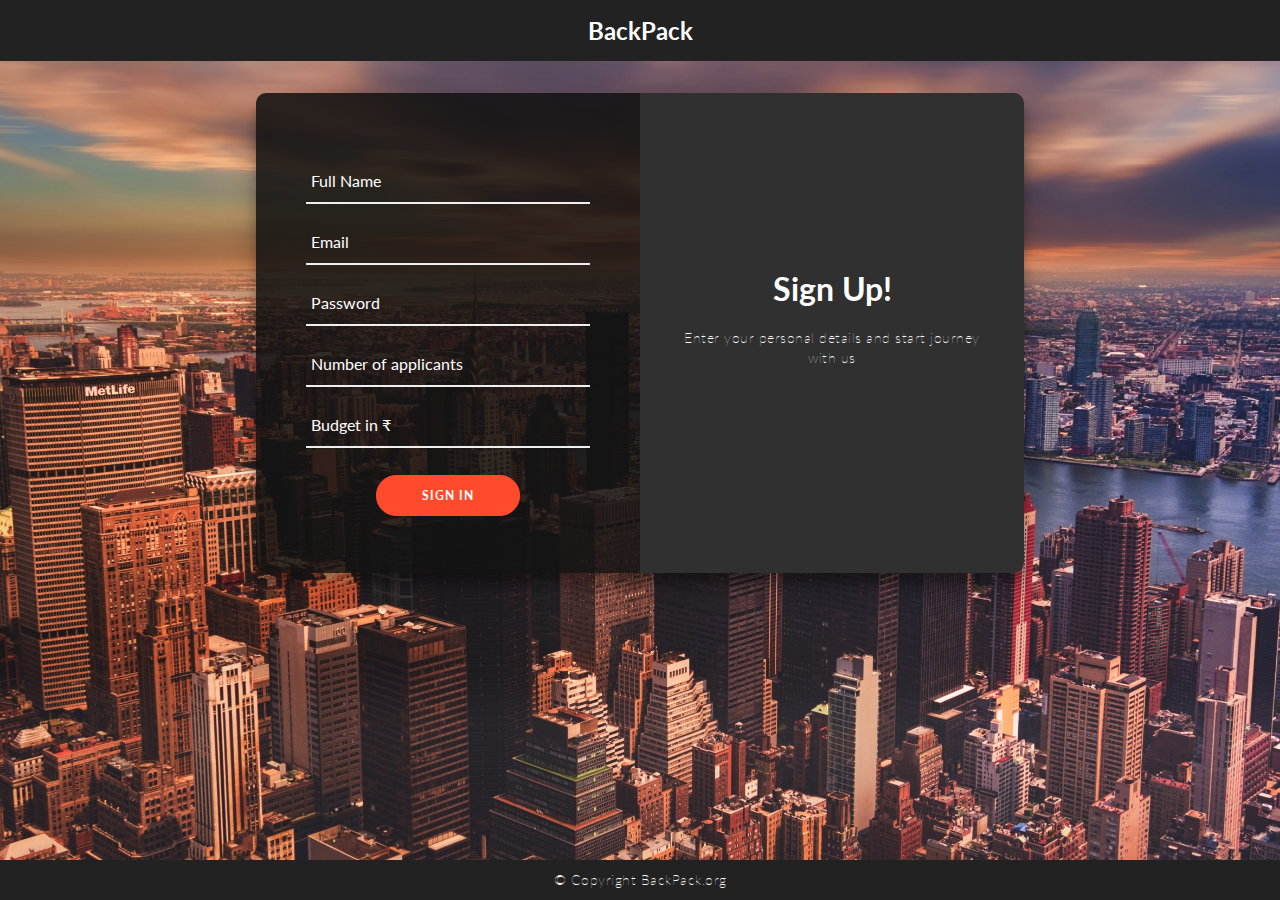
<file: index.html>
<!DOCTYPE html>
<html lang="en">
  <head>
    <meta charset="UTF-8" />
    <meta name="viewport" content="width=device-width, initial-scale=1.0" />
    <meta http-equiv="X-UA-Compatible" content="ie=edge" />
    <title>Document</title>
    <link rel="stylesheet" href="./sources/styles/index.css" />
  </head>
  <header>
    <h2>BackPack</h2>
  </header>

  <body>
    <div class="container" id="container">
      <div class="form-container sign-in-container">
        <form
          onsubmit="authenticate();"
          action="backpack.html"
          name="loginForm"
        >
          <input type="text" id="name" placeholder="Full Name" />
          <input type="email" id="mail" placeholder="Email" />
          <input type="password" id="pass" placeholder="Password" />
          <input
            type="number"
            min="1"
            max="7"
            id="family"
            placeholder="Number of applicants"
          />
          <input
            type="number"
            min="30000"
            max="99999"
            id="budget"
            placeholder="Budget in ₹ "
          />
          <br />
          <button>Sign In</button>
        </form>
      </div>
      <div class="overlay-container">
        <div class="overlay">
          <div class="overlay-panel overlay-right">
            <h1>Sign Up!</h1>
            <p>Enter your personal details and start journey with us</p>
          </div>
        </div>
      </div>
    </div>

    <footer>
      <p>
        &copy Copyright BackPack.org
      </p>
    </footer>
  </body>
  <script src="./sources/js/main.js"></script>
</html>
</file>
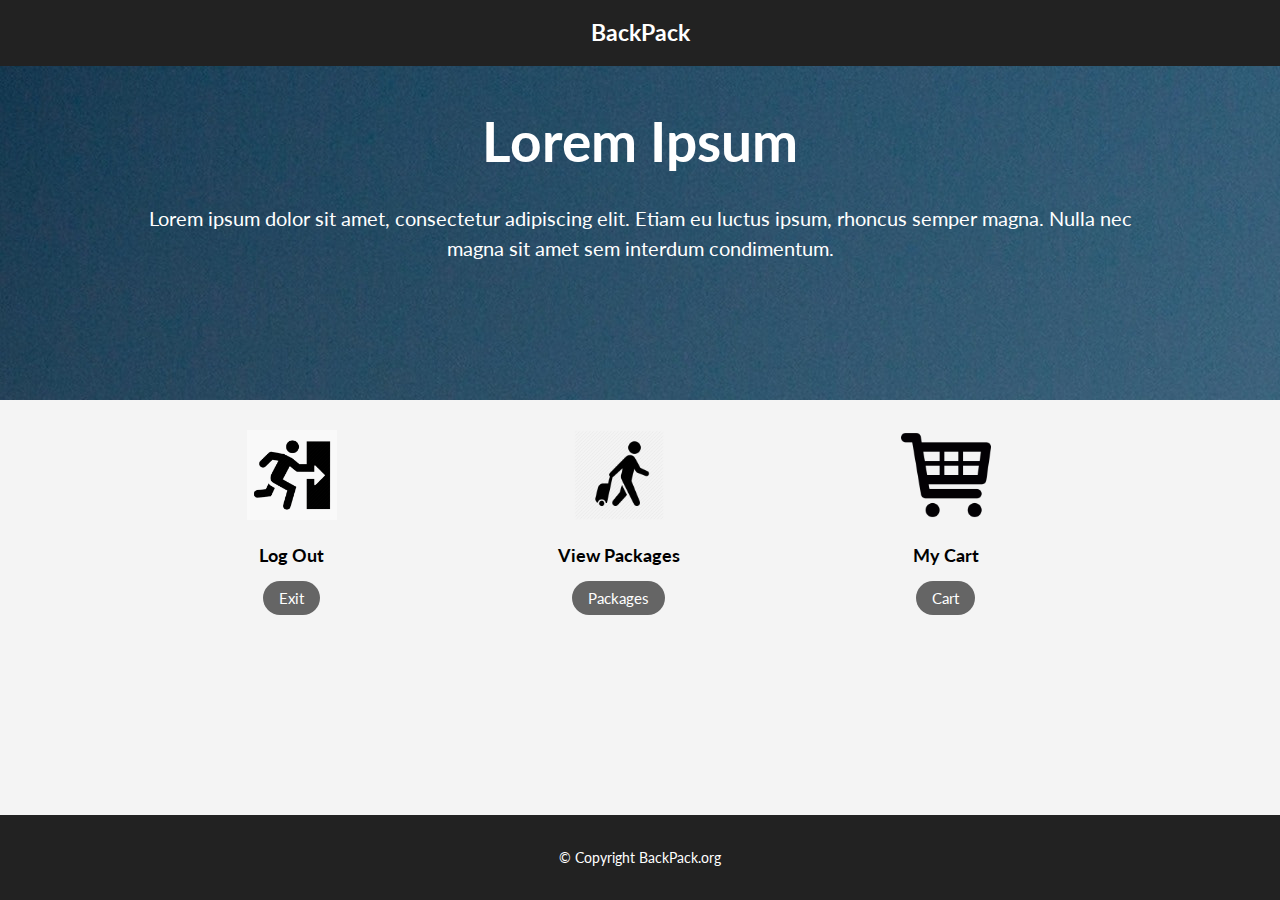
<file: backpack.html>
<!DOCTYPE html>
<html lang="en">
  <head>
    <meta charset="UTF-8" />
    <meta name="viewport" content="width=device-width, initial-scale=1.0" />
    <meta http-equiv="X-UA-Compatible" content="ie=edge" />
    <title>Document</title>
    <link rel="stylesheet" href="./sources/styles/backpack.css" />
    <link
      rel="stylesheet"
      href="https://use.fontawesome.com/releases/v5.8.1/css/all.css"
      integrity="sha384-50oBUHEmvpQ+1lW4y57PTFmhCaXp0ML5d60M1M7uH2+nqUivzIebhndOJK28anvf"
      crossorigin="anonymous"
    />
  </head>
  <header>
    <a href="backpack.html" class="jump">
      <i class="fas fa-home"></i>
    </a>

    <h2>BackPack</h2>

    <a href="cart.html" class="cart">
      <i class="fas fa-shopping-cart"></i>
    </a>
  </header>

  <body>
    <section id="showcase">
      <div class="container">
        <h1>Lorem Ipsum</h1>
        <p>
          Lorem ipsum dolor sit amet, consectetur adipiscing elit. Etiam eu
          luctus ipsum, rhoncus semper magna. Nulla nec magna sit amet sem
          interdum condimentum.
        </p>
      </div>
    </section>

    <section id="boxes">
      <div class="container">
        <div class="box">
          <img src="./sources/images/form.png" />
          <h3>Log Out</h3>
          <a href="index.html">Exit</a>
        </div>

        <div class="box">
          <img src="./sources/images/package.png" />
          <h3>View Packages</h3>
          <a href="packages.html">Packages</a>
        </div>

        <div class="box">
          <img src="./sources/images/cart.png" />
          <h3>My Cart</h3>
          <a href="cart.html">Cart</a>
        </div>
      </div>
    </section>
  </body>

  <footer>
    <p>&copy Copyright BackPack.org</p>
  </footer>
</html>
</file>
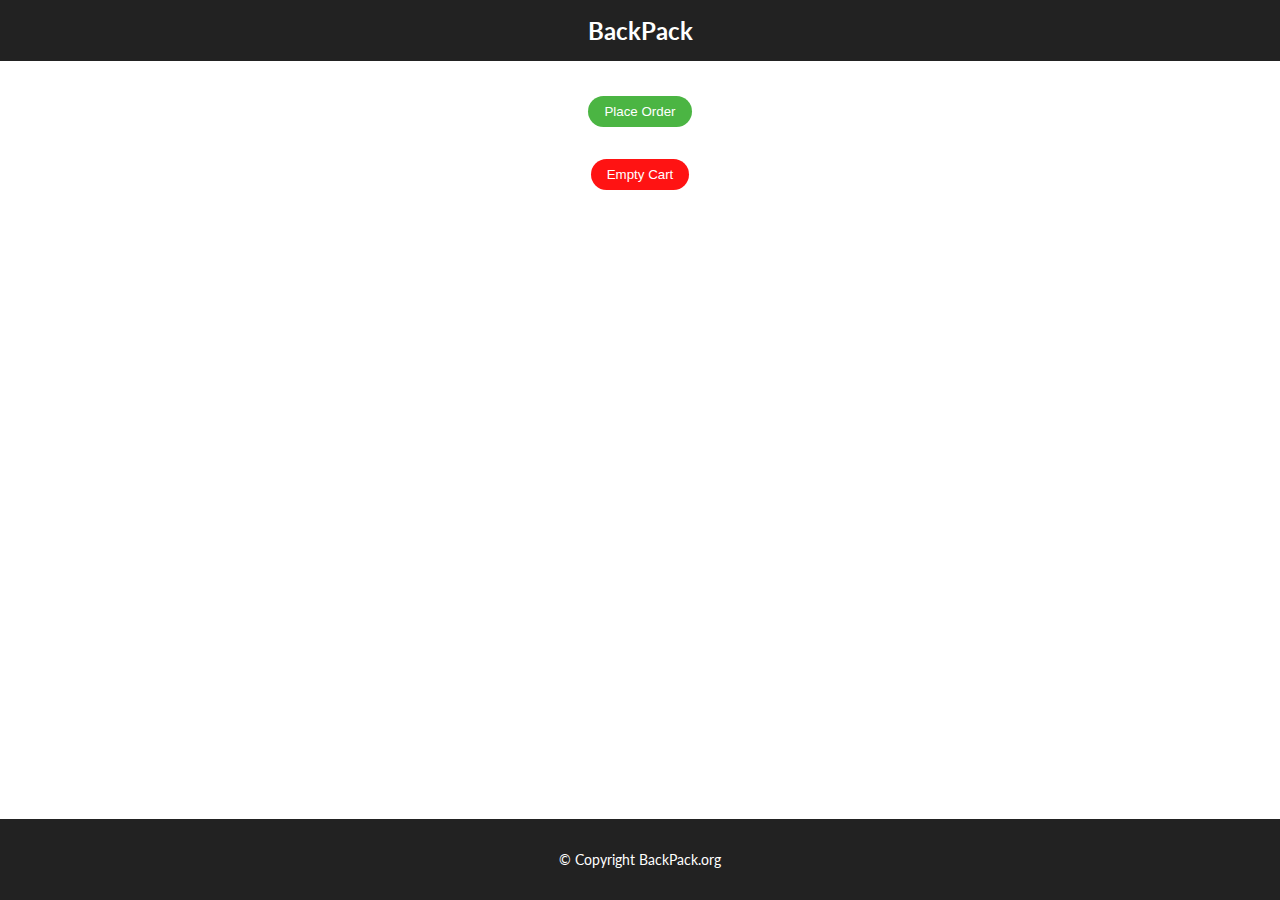
<file: cart.html>
<!DOCTYPE html>
<html lang="en">
  <head>
    <meta charset="UTF-8" />
    <meta name="viewport" content="width=device-width, initial-scale=1.0" />
    <meta http-equiv="X-UA-Compatible" content="ie=edge" />
    <title>Document</title>
    <link rel="stylesheet" href="./sources/styles/cart.css" />
    <link
      rel="stylesheet"
      href="https://use.fontawesome.com/releases/v5.8.1/css/all.css"
      integrity="sha384-50oBUHEmvpQ+1lW4y57PTFmhCaXp0ML5d60M1M7uH2+nqUivzIebhndOJK28anvf"
      crossorigin="anonymous"
    />
  </head>
  <header>
    <a href="backpack.html" class="jump">
      <i class="fas fa-home"></i>
    </a>
    <h2>BackPack</h2>
  </header>
  <body>
    <div class="cartLogo">
      <i class="fas fa-shopping-bag"></i>
    </div>
    <div class="container">
      <ul>
        <li>
          <button id="buy" onclick="placeOrder()">Place Order</button>
        </li>
        <li>
          <button id="empty" onclick="emptyCart()">Empty Cart</button>
        </li>
      </ul>
    </div>
    <footer>
      <p>
        &copy Copyright BackPack.org
      </p>
    </footer>
  </body>
  <script src="./sources/js/main.js"></script>
</html>
</file>
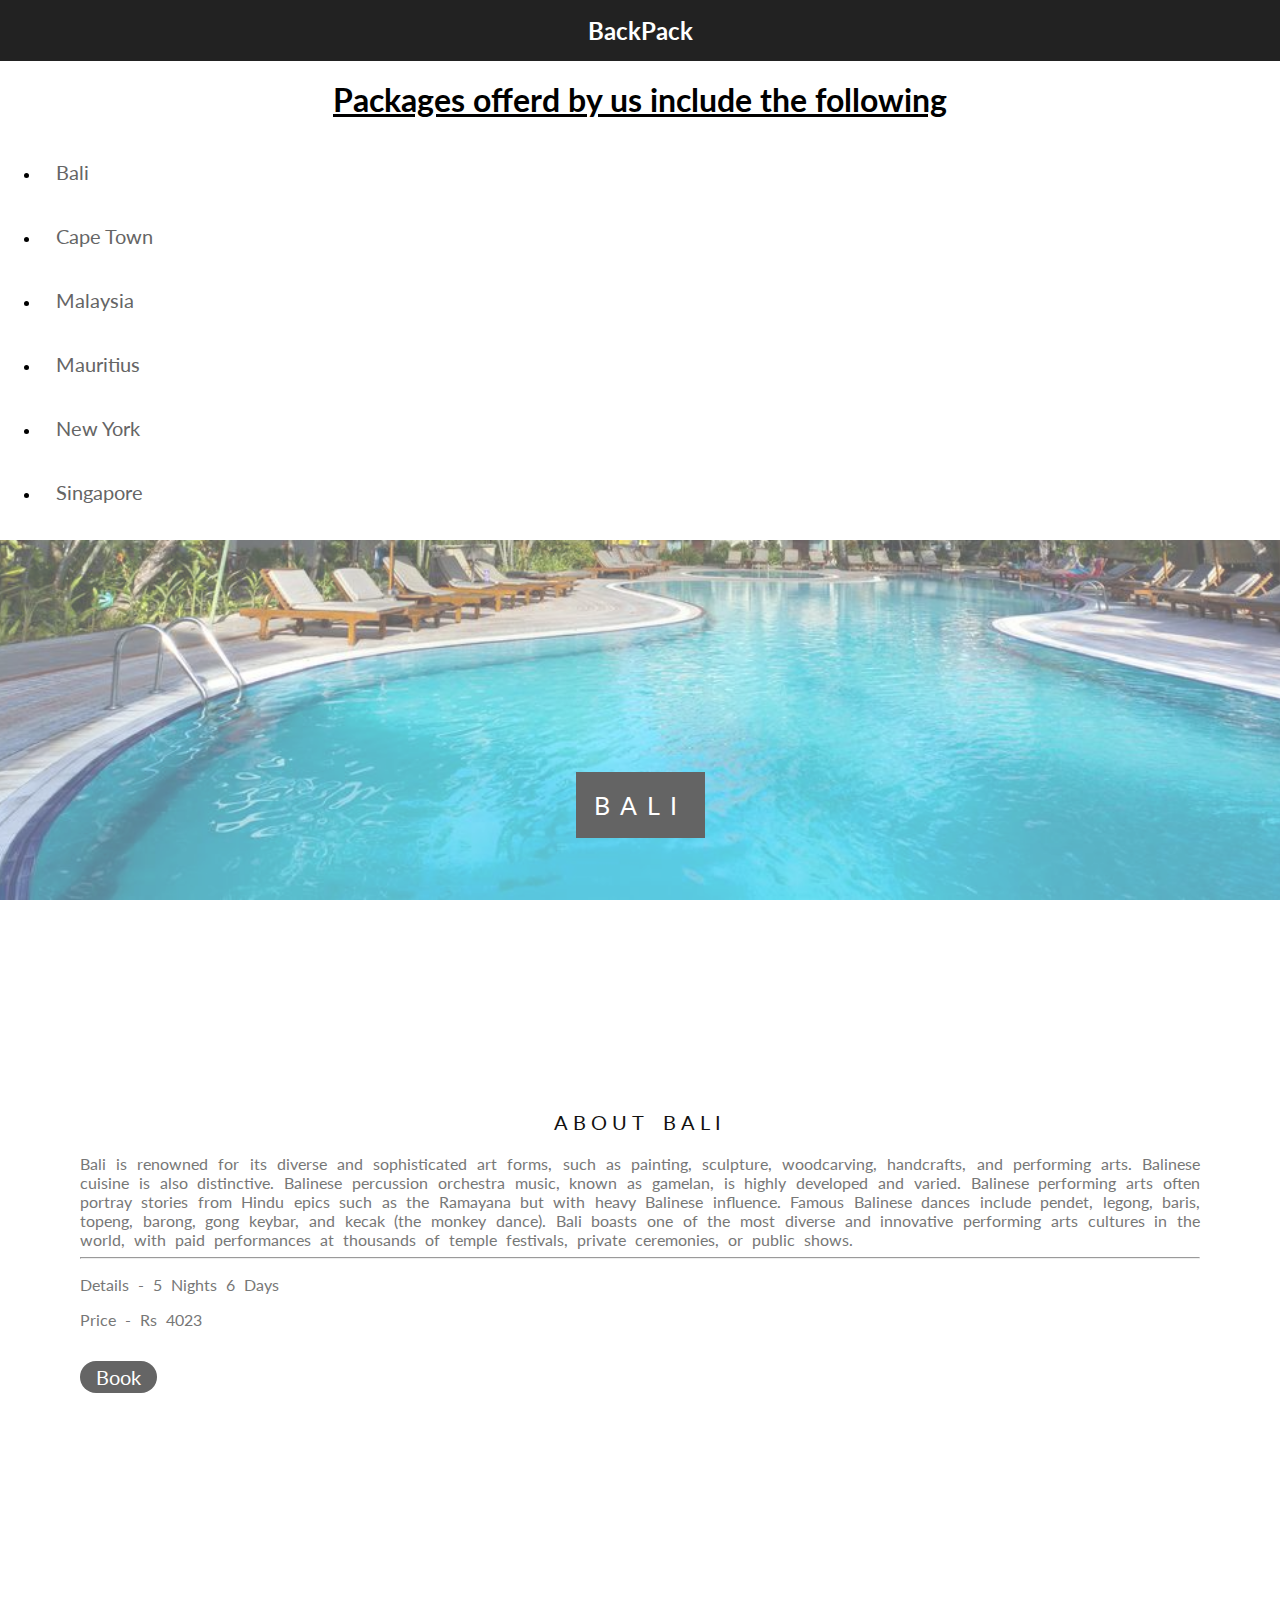
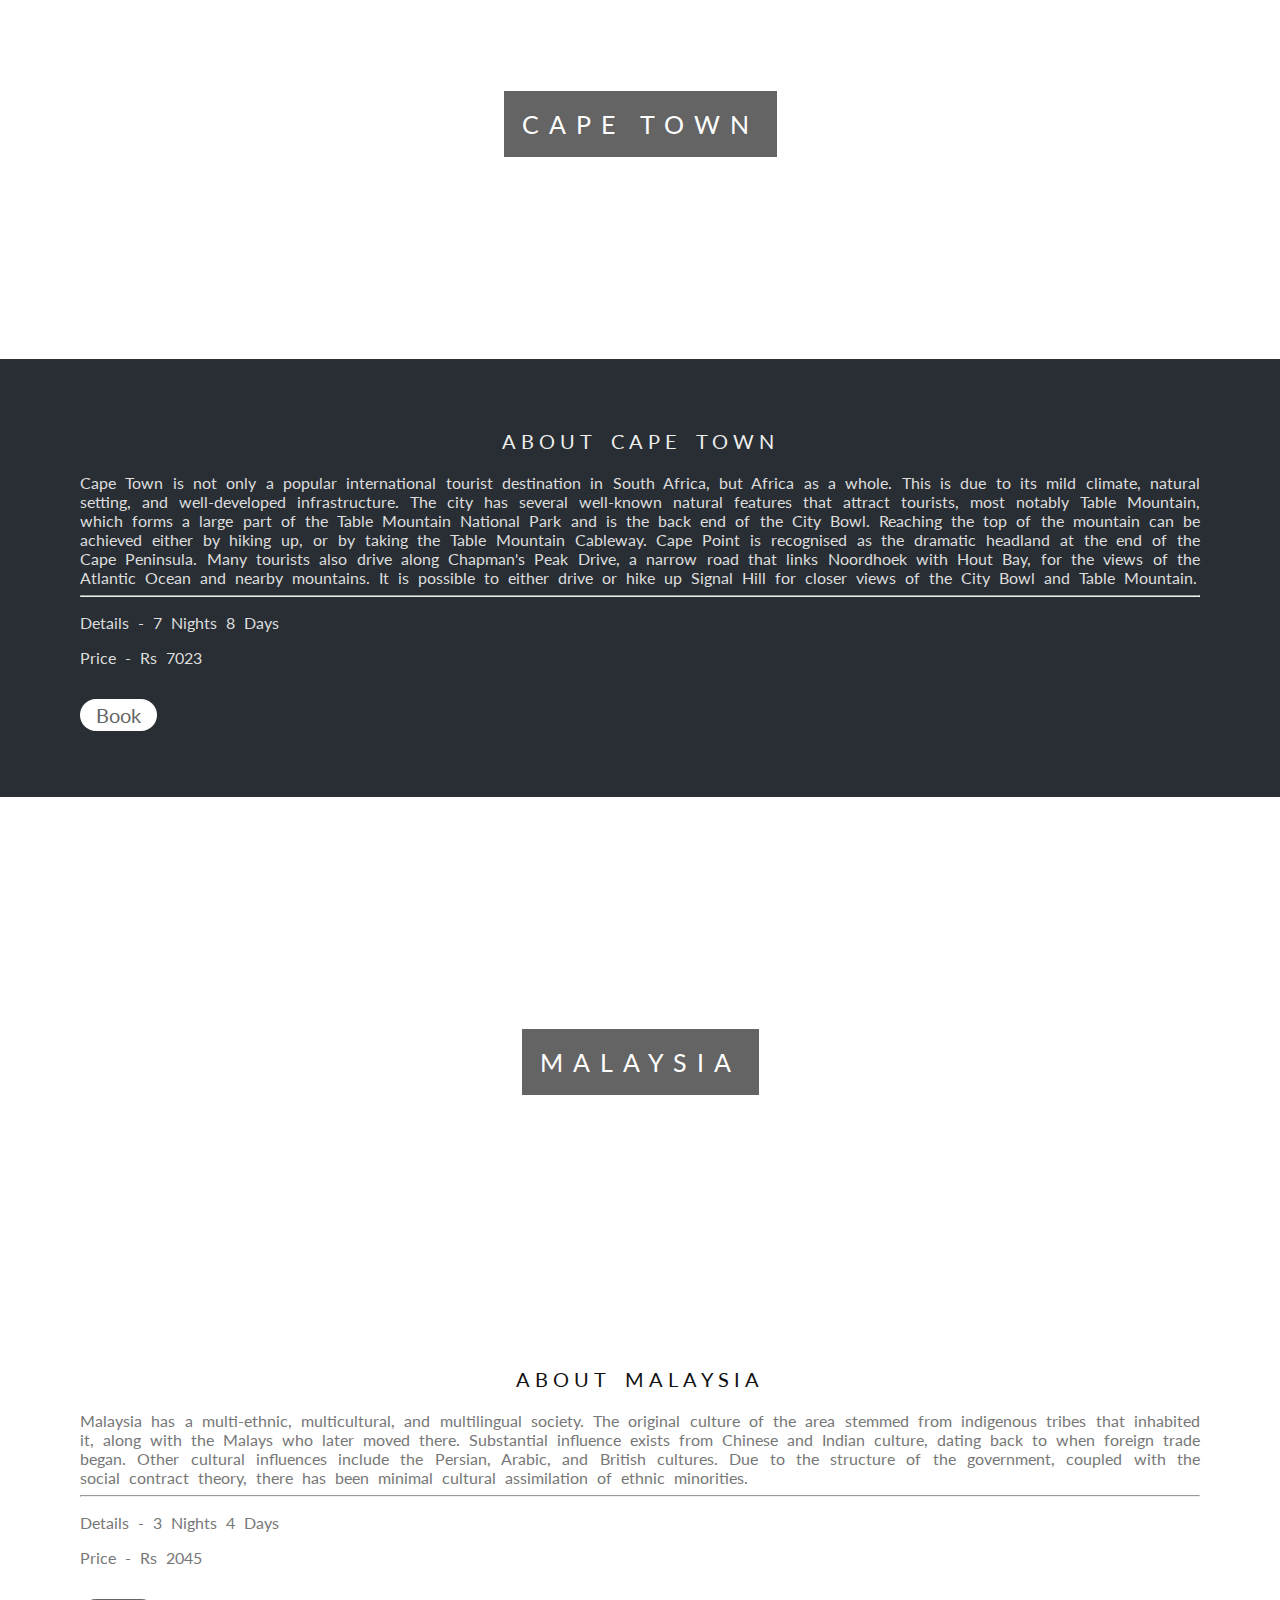
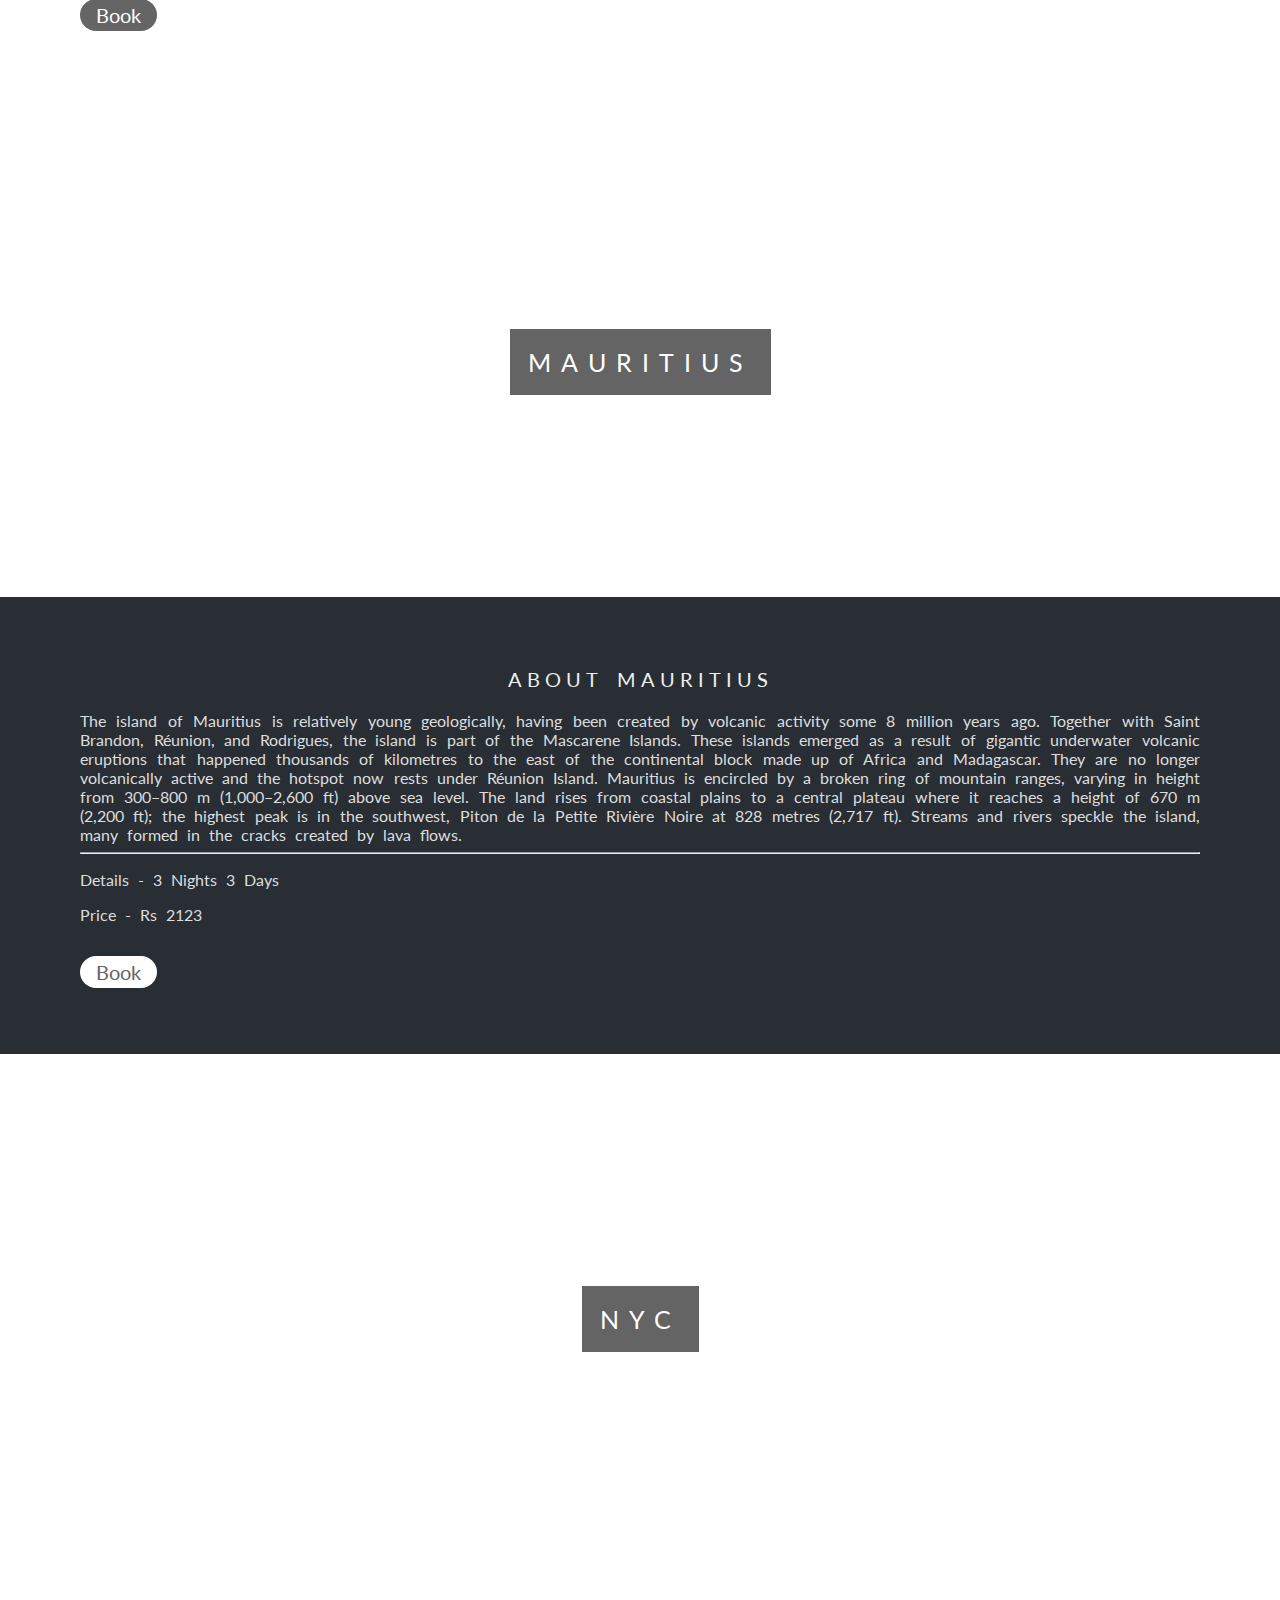
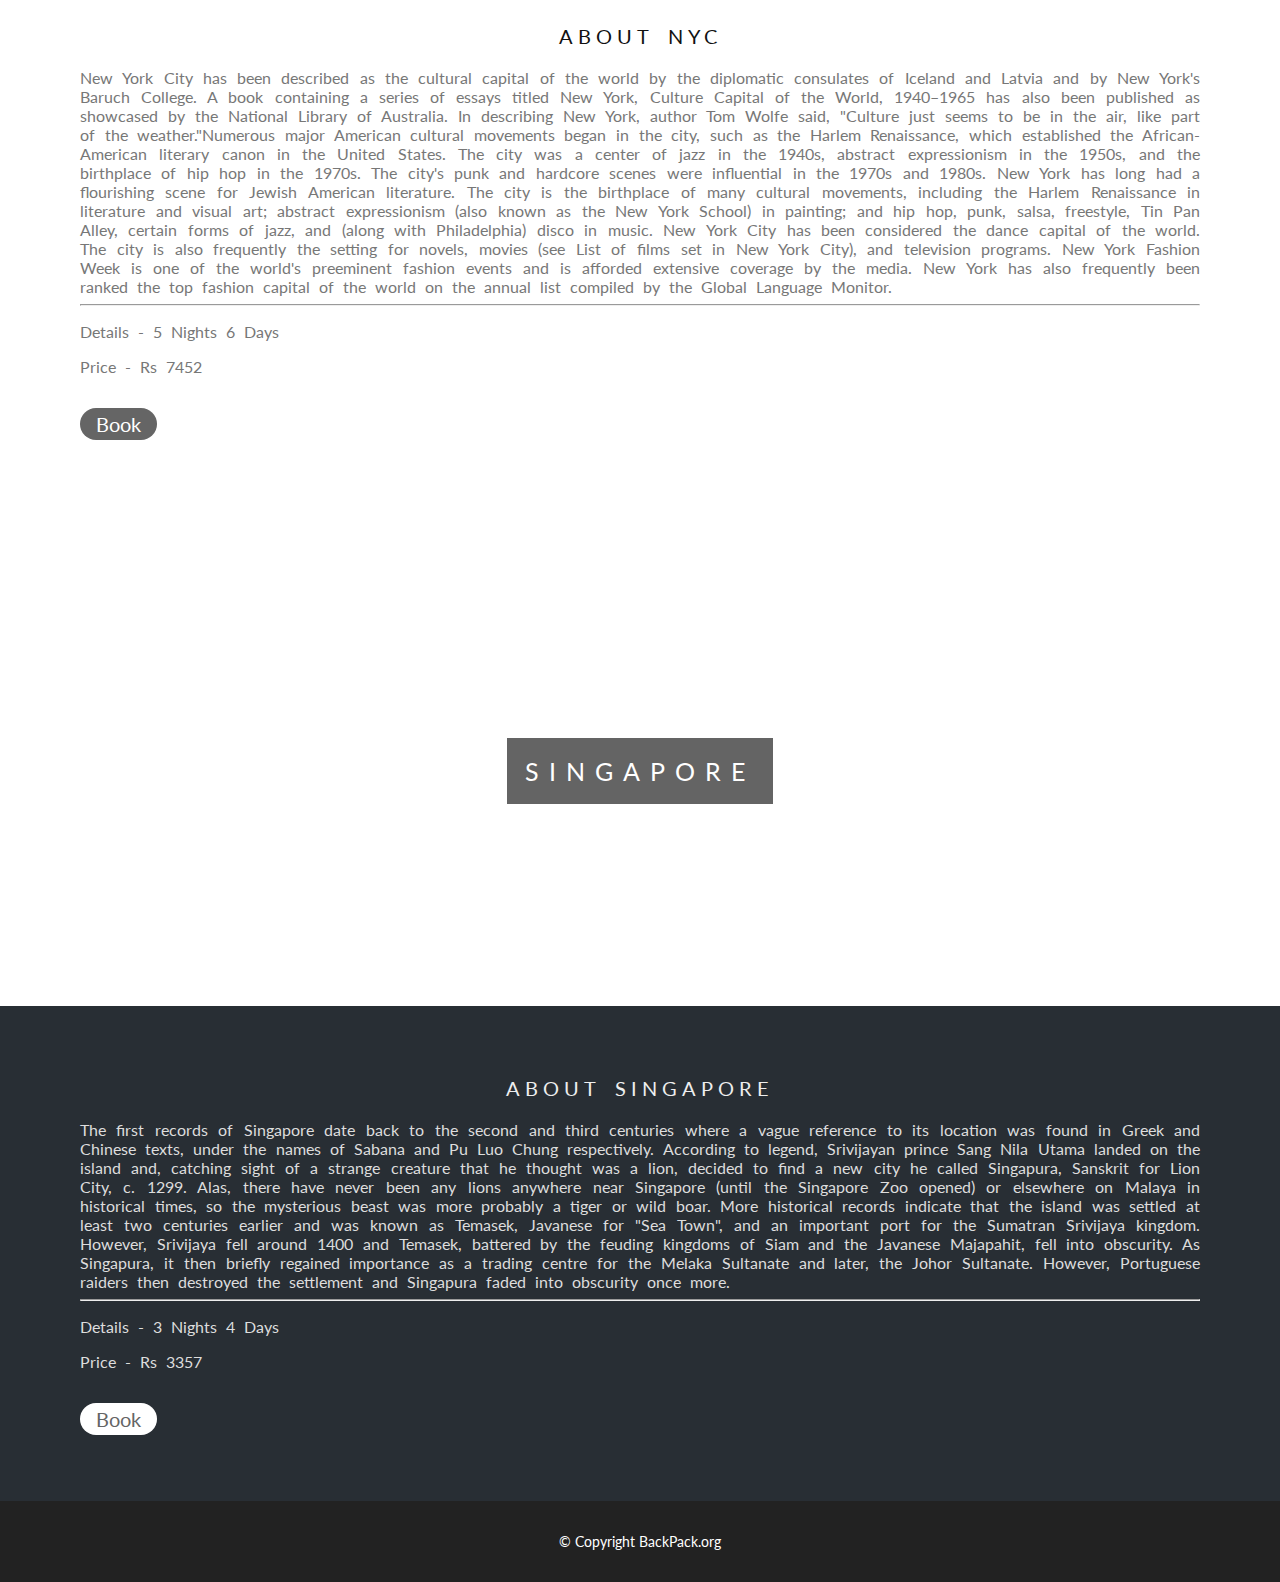
<file: packages.html>
<!DOCTYPE html>
<html lang="en">
  <head>
    <meta charset="UTF-8" />
    <meta name="viewport" content="width=device-width, initial-scale=1.0" />
    <meta http-equiv="X-UA-Compatible" content="ie=edge" />
    <title>Document</title>
    <link rel="stylesheet" href="./sources/styles/packages.css" />
    <link rel="stylesheet" href="https://use.fontawesome.com/releases/v5.8.1/css/all.css"
      integrity="sha384-50oBUHEmvpQ+1lW4y57PTFmhCaXp0ML5d60M1M7uH2+nqUivzIebhndOJK28anvf" crossorigin="anonymous">
  </head>
  <header>
    <a href="backpack.html" class="jump">
      <i class="fas fa-home"></i>
    </a>
    
    <h2>BackPack</h2>
    
    <a href="cart.html" class="cart">
      <i class="fas fa-shopping-cart"></i>
    </a>
  </header>
  <body>
    <h1><u>Packages offerd by us include the following</u></u></h1>

    <ul class="package-list">
      <li>
        <a href="#section1"><button>Bali</button></a>
      </li>

      <li>
        <a href="#section2"><button>Cape Town</button></a>
      </li>

      <li>
        <a href="#section3"><button>Malaysia</button></a>
      </li>

      <li>
        <a href="#section4"><button>Mauritius</button></a>
      </li>

      <li>
        <a href="#section5"><button>New York</button></a>
      </li>

      <li>
        <a href="#section6"><button>Singapore</button> </a>
      </li>
    </ul>

    <div id="section1">
      <div class="package">
        <span class="heading">Bali</span>
      </div>
    </div>

    <div class="odd">
      <h3>ABOUT BALI</h3>
      Bali is renowned for its diverse and sophisticated art forms, such as
      painting, sculpture, woodcarving, handcrafts, and performing arts.
      Balinese cuisine is also distinctive. Balinese percussion orchestra music,
      known as gamelan, is highly developed and varied. Balinese performing arts
      often portray stories from Hindu epics such as the Ramayana but with heavy
      Balinese influence. Famous Balinese dances include pendet, legong, baris,
      topeng, barong, gong keybar, and kecak (the monkey dance). Bali boasts one
      of the most diverse and innovative performing arts cultures in the world,
      with paid performances at thousands of temple festivals, private
      ceremonies, or public shows.
      <hr />
      <p>Details - 5 Nights 6 Days</p>
      <p>Price - Rs 4023</p>
      <button onclick="cart('Bali',4023)">Book</button>
    </div>

    <div id="section2">
      <div class="package">
        <span class="heading">CAPE TOWN</span>
      </div>
    </div>

    <div class="even">
      <h3>ABOUT CAPE TOWN</h3>
      Cape Town is not only a popular international tourist destination in South
      Africa, but Africa as a whole. This is due to its mild climate, natural
      setting, and well-developed infrastructure. The city has several
      well-known natural features that attract tourists, most notably Table
      Mountain, which forms a large part of the Table Mountain National Park and
      is the back end of the City Bowl. Reaching the top of the mountain can be
      achieved either by hiking up, or by taking the Table Mountain Cableway.
      Cape Point is recognised as the dramatic headland at the end of the Cape
      Peninsula. Many tourists also drive along Chapman's Peak Drive, a narrow
      road that links Noordhoek with Hout Bay, for the views of the Atlantic
      Ocean and nearby mountains. It is possible to either drive or hike up
      Signal Hill for closer views of the City Bowl and Table Mountain.
      <hr />
      <p>Details - 7 Nights 8 Days</p>
      <p>Price - Rs 7023</p>
      <button onclick="cart('Cape Town',7023)">Book</button>
    </div>

    <div id="section3">
      <div class="package">
        <span class="heading">MALAYSIA</span>
      </div>
    </div>

    <div class="odd">
      <h3>ABOUT MALAYSIA</h3>
      Malaysia has a multi-ethnic, multicultural, and multilingual society. The
      original culture of the area stemmed from indigenous tribes that inhabited
      it, along with the Malays who later moved there. Substantial influence
      exists from Chinese and Indian culture, dating back to when foreign trade
      began. Other cultural influences include the Persian, Arabic, and British
      cultures. Due to the structure of the government, coupled with the social
      contract theory, there has been minimal cultural assimilation of ethnic
      minorities.
      <hr />
      <p>Details - 3 Nights 4 Days</p>
      <p>Price - Rs 2045</p>
      <button onclick="cart('Malaysia',2045)">Book</button>
    </div>

    <div id="section4">
      <div class="package">
        <span class="heading">MAURITIUS</span>
      </div>
    </div>

    <div class="even">
      <h3>ABOUT MAURITIUS</h3>
      The island of Mauritius is relatively young geologically, having been
      created by volcanic activity some 8 million years ago. Together with Saint
      Brandon, Réunion, and Rodrigues, the island is part of the Mascarene
      Islands. These islands emerged as a result of gigantic underwater volcanic
      eruptions that happened thousands of kilometres to the east of the
      continental block made up of Africa and Madagascar. They are no longer
      volcanically active and the hotspot now rests under Réunion Island.
      Mauritius is encircled by a broken ring of mountain ranges, varying in
      height from 300–800 m (1,000–2,600 ft) above sea level. The land rises
      from coastal plains to a central plateau where it reaches a height of 670
      m (2,200 ft); the highest peak is in the southwest, Piton de la Petite
      Rivière Noire at 828 metres (2,717 ft). Streams and rivers speckle the
      island, many formed in the cracks created by lava flows.
      <hr />
      <p>Details - 3 Nights 3 Days</p>
      <p>Price - Rs 2123</p>
      <button onclick="cart('Mauritius',2123)">Book</button>
    </div>

    <div id="section5">
      <div class="package">
        <span class="heading">NYC</span>
      </div>
    </div>

    <div class="odd">
      <h3>ABOUT NYC</h3>
      New York City has been described as the cultural capital of the world by
      the diplomatic consulates of Iceland and Latvia and by New York's Baruch
      College. A book containing a series of essays titled New York, Culture
      Capital of the World, 1940–1965 has also been published as showcased by
      the National Library of Australia. In describing New York, author Tom
      Wolfe said, "Culture just seems to be in the air, like part of the
      weather."Numerous major American cultural movements began in the city,
      such as the Harlem Renaissance, which established the African-American
      literary canon in the United States. The city was a center of jazz in the
      1940s, abstract expressionism in the 1950s, and the birthplace of hip hop
      in the 1970s. The city's punk and hardcore scenes were influential in the
      1970s and 1980s. New York has long had a flourishing scene for Jewish
      American literature. The city is the birthplace of many cultural
      movements, including the Harlem Renaissance in literature and visual art;
      abstract expressionism (also known as the New York School) in painting;
      and hip hop, punk, salsa, freestyle, Tin Pan Alley, certain forms of jazz,
      and (along with Philadelphia) disco in music. New York City has been
      considered the dance capital of the world. The city is also frequently the
      setting for novels, movies (see List of films set in New York City), and
      television programs. New York Fashion Week is one of the world's
      preeminent fashion events and is afforded extensive coverage by the media.
      New York has also frequently been ranked the top fashion capital of the
      world on the annual list compiled by the Global Language Monitor.
      <hr />
      <p>Details - 5 Nights 6 Days</p>
      <p>Price - Rs 7452</p>
      <button onclick="cart('New York',7452)">Book</button>
    </div>

    <div id="section6">
      <div class="package">
        <span class="heading">SINGAPORE</span>
      </div>
    </div>

    <div class="even">
      <h3>ABOUT SINGAPORE</h3>
      The first records of Singapore date back to the second and third centuries
      where a vague reference to its location was found in Greek and Chinese
      texts, under the names of Sabana and Pu Luo Chung respectively. According
      to legend, Srivijayan prince Sang Nila Utama landed on the island and,
      catching sight of a strange creature that he thought was a lion, decided
      to find a new city he called Singapura, Sanskrit for Lion City, c. 1299.
      Alas, there have never been any lions anywhere near Singapore (until the
      Singapore Zoo opened) or elsewhere on Malaya in historical times, so the
      mysterious beast was more probably a tiger or wild boar. More historical
      records indicate that the island was settled at least two centuries
      earlier and was known as Temasek, Javanese for "Sea Town", and an
      important port for the Sumatran Srivijaya kingdom. However, Srivijaya fell
      around 1400 and Temasek, battered by the feuding kingdoms of Siam and the
      Javanese Majapahit, fell into obscurity. As Singapura, it then briefly
      regained importance as a trading centre for the Melaka Sultanate and
      later, the Johor Sultanate. However, Portuguese raiders then destroyed the
      settlement and Singapura faded into obscurity once more.
      <hr />
      <p>Details - 3 Nights 4 Days</p>
      <p>Price - Rs 3357</p>
      <button onclick="cart('Singapore',3357)">Book</button>
    </div>
    <script src="./sources/js/main.js"></script>
  </body>

  <footer>
    <p>
      &copy Copyright BackPack.org
    </p>
  </footer>
</html>
</file>
<file: sources/styles/index.css>
@import url("https://fonts.googleapis.com/css?family=Lato");

::placeholder {
  color: #fff;
}

* {
  box-sizing: border-box;
  font-family: "Lato";
}

body {
  background-image: url("../images/bg.jpg");
  background-attachment: fixed;
  background-repeat: no-repeat;
  background-size: cover;
  font-family: "Lato";
  margin: 0;
}

h1 {
  font-weight: bold;
  margin: 0;
}

h2 {
  text-align: center;
}

p {
  font-size: 14px;
  font-weight: 100;
  line-height: 20px;
  letter-spacing: 0.5px;
  margin: 20px 0 30px;
}

span {
  font-size: 12px;
}

a {
  color: #333;
  font-size: 14px;
  text-decoration: none;
  margin: 15px 0;
}

button {
  border-radius: 20px;
  border: 1px solid #ff4b2b;
  background-color: #ff4b2b;
  color: #ffffff;
  font-size: 12px;
  font-weight: bold;
  padding: 12px 45px;
  letter-spacing: 1px;
  text-transform: uppercase;
  transition: 0.5s;
}

header > h2 {
  margin: 0;
  display: flex;
  flex-direction: column;
  align-items: center;
  padding: 1rem 0;
  margin-bottom: 2rem;
  background: #222222;
  color: white;
}

button:active {
  transform: scale(0.95);
}

button:focus {
  outline: none;
}

form {
  background: #121212de;
  display: flex;
  align-items: center;
  justify-content: center;
  flex-direction: column;
  padding: 0 50px;
  height: 100%;
  text-align: center;
}

input {
  background-color: transparent;
  border: none;
  padding: 12px 5px;
  margin: 8px 0;
  width: 100%;
  border-bottom: 2px solid #efefef;
  outline: none;
  color: white;
  font-size: 1rem;
}

.text-secondary {
  color: #ff416c;
}

.container {
  border-radius: 10px;
  box-shadow: 0 14px 28px rgba(0, 0, 0, 0.25), 0 10px 10px rgba(0, 0, 0, 0.22);
  position: relative;
  overflow: hidden;
  width: 768px;
  max-width: 100%;
  min-height: 480px;
  margin: auto;
}

.form-container {
  position: absolute;
  top: 0;
  height: 100%;
  transition: all 0.6s ease-in-out;
}

.sign-in-container {
  left: 0;
  width: 50%;
  z-index: 2;
}

.container.right-panel-active .sign-in-container {
  transform: translateX(100%);
}

.overlay-container {
  position: absolute;
  top: 0;
  left: 50%;
  width: 50%;
  height: 100%;
  overflow: hidden;
  z-index: 100;
}

.overlay {
  background: #303030;
  color: #ffffff;
  position: relative;
  left: -100%;
  height: 100%;
  width: 200%;
}

.overlay-panel {
  position: absolute;
  display: flex;
  align-items: center;
  justify-content: center;
  flex-direction: column;
  padding: 0 40px;
  text-align: center;
  top: 0;
  height: 100%;
  width: 50%;
  transform: translateX(0);
}

.heading {
  background-color: #111;
  color: #fff;
  padding: 18px;
  font-size: 25px;
  letter-spacing: 10px;
}

header > h2 {
  margin: 0;
  display: flex;
  flex-direction: column;
  align-items: center;
  padding: 1rem 0;
  margin-bottom: 2rem;
  background: #222222;
  color: white;
  font-family: Lato;
}

.overlay-right {
  right: 0;
}

footer {
  background-color: #222;
  color: #fff;
  font-size: 14px;
  bottom: 0;
  position: fixed;
  left: 0;
  right: 0;
  text-align: center;
  z-index: 999;
}

footer p {
  margin: 10px 0;
}

@media screen and (max-width: 600px) {
  .overlay-container {
    display: none;
  }

  .sign-in-container {
    width: 100%;
  }
}
</file>
<file: sources/styles/backpack.css>
@import url("https://fonts.googleapis.com/css?family=Lato");

body {
  font: 15px/1.5 "Lato", sans-serif;
  padding: 0;
  margin: 0;
  background-color: #f4f4f4;
}

.container {
  width: 80%;
  margin: auto;
  overflow: hidden;
}

#showcase {
  min-height: 400px;
  background: url("../images/nyc.jpg") no-repeat 0 -400px;
  text-align: center;
  color: #ffffff;
}

#showcase h1 {
  margin-top: 100px;
  font-size: 55px;
  margin-bottom: 10px;
}

#showcase p {
  font-size: 20px;
}

#boxes {
  margin-top: 20px;
}

#boxes .box {
  float: left;
  text-align: center;
  width: 30%;
  padding: 10px;
}

#boxes .box img {
  width: 90px;
}

.box a {
  color: white;
  font-family: Lato;
  text-decoration: none;
  background: #656565;
  border: none;
  border-radius: 50px;
  padding: 0.5rem 1rem;
  transition: 0.5s;
}

article#main-col {
  float: left;
  width: 65%;
}

ul#services li {
  list-style: none;
  padding: 20px;
  border: #cccccc solid 1px;
  margin-bottom: 5px;
  background: #e6e6e6;
}

.jump {
  position: absolute;
  margin-top: 1rem;
  left: 1rem;
  text-decoration: none;
  font-size: 1.25rem;
  text-transform: uppercase;
  color: white;
  padding: 0.25rem 0.75rem;
  border-radius: 50px;
  top: 0;
  transition: 0.5s;
}

.cart {
  position: absolute;
  margin-top: 1rem;
  right: 1rem;
  text-decoration: none;
  font-size: 1.25rem;
  text-transform: uppercase;
  color: white;
  padding: 0.25rem 0.75rem;
  border-radius: 50px;
  top: 0;
  transition: 0.5s;
}

.cart:hover,
.jump:hover,
.box a:hover {
  background: white;
  color: #656565;
}

header {
  position: fixed;
  width: 100%;
  top: 0;
}

footer {
  background-color: #222;
  color: #fff;
  font-size: 14px;
  bottom: 0;
  left: 0;
  right: 0;
  text-align: center;
  z-index: 999;
  position: fixed;
}

footer p {
  margin: 0;
  font-family: Lato;
  padding: 2rem;
}

header > h2 {
  margin: 0;
  display: flex;
  flex-direction: column;
  align-items: center;
  padding: 1rem 0;
  margin-bottom: 2rem;
  background: #222222;
  color: white;
  font-family: Lato;
}
</file>
<file: sources/styles/cart.css>
@import url("https://fonts.googleapis.com/css?family=Lato");

body {
  margin: 0;
  font-family: "Lato";
}
header {
  position: fixed;
  width: 100%;
  top: 0;
}

footer {
  background-color: #222;
  color: #fff;
  font-size: 14px;
  bottom: 0;
  left: 0;
  right: 0;
  text-align: center;
  z-index: 999;
  position: absolute;
}

footer p {
  margin: 0;
  font-family: Lato;
  padding: 2rem;
}

header > h2 {
  margin: 0;
  display: flex;
  flex-direction: column;
  align-items: center;
  padding: 1rem 0;
  margin-bottom: 2rem;
  background: #222222;
  color: white;
  font-family: Lato;
}

.jump {
  position: absolute;
  margin-top: 1rem;
  left: 1rem;
  text-decoration: none;
  font-size: 1.25rem;
  text-transform: uppercase;
  color: white;
  padding: 0.25rem 0.75rem;
  border-radius: 50px;
  top: 0;
  transition: 0.5s;
}

.jump:hover {
  background: white;
  color: #656565;
}

.container {
  margin-top: 5rem;
  align-items: center;
}

#buy,
#empty {
  border: none;
  padding: 0.5rem 1rem;
  font-weight: 1rem;
  margin: 1rem;
  border-radius: 50px;
  color: white;
  cursor: pointer;
  transition: 0.5s;
  outline: 0;
}

#buy {
  background: #4bb543;
}

#empty {
  background: #ff1313;
}

#buy:hover,
#empty:hover {
  background: #696969;
  color: white;
}

ul {
  list-style-type: none;
  margin: auto;
  text-align: center;
  padding: 0;
}

.cartLogo {
  margin-top: 5rem;
  text-align: center;
  font-size: 15rem;
}
</file>
<file: sources/styles/packages.css>
@import url("https://fonts.googleapis.com/css?family=Lato");

html {
  scroll-behavior: smooth;
}

body {
  margin: 0;
}

#section1,
#section2,
#section3,
#section4,
#section5,
#section6 {
  position: relative;
  opacity: 0.65;
  background-attachment: fixed;
  background-position: center;
  background-repeat: no-repeat;
  background-size: cover;
  height: 500px;
  font-family: Lato;
  text-transform: uppercase;
  min-height: 100%;
}

#section1 {
  background-image: url("../images/bali.jpg");
}

#section2 {
  background-image: url("../images/capetown.jpg");
}

#section3 {
  background-image: url("../images/malaysia.jpg");
}

#section4 {
  /* background-image: url("../images/mauritius.jpg"); */
}

#section5 {
  /* background-image: url("../images/nyc.jpg"); */
}

#section6 {
  background-image: url("../images/singapore.jpg");
}

.heading {
  background-color: #111;
  color: #fff;
  padding: 18px;
  font-size: 25px;
  letter-spacing: 10px;
}

.package {
  position: absolute;
  left: 0;
  top: 50%;
  width: 100%;
  text-align: center;
  color: #000;
}

.odd > h3 {
  letter-spacing: 5px;
  text-transform: uppercase;
  font: 20px "Lato", sans-serif;
  color: #111;
  text-align: center;
}

.even > h3 {
  letter-spacing: 5px;
  text-transform: uppercase;
  font: 20px "Lato", sans-serif;
  color: #eee;
  text-align: center;
}

.odd {
  color: #777;
  background-color: white;
  text-align: center;
  padding: 50px 80px;
  text-align: justify;
  font-family: Lato;
  word-spacing: 5px;
}

.even {
  color: #ddd;
  background-color: #282e34;
  text-align: center;
  padding: 50px 80px;
  text-align: justify;
  font-family: Lato;
  word-spacing: 5px;
}

h1 {
  font-family: "Lato";
  text-align: center;
}

li > a > button {
  font-size: 1.25rem;
  margin: 1rem 0;
  border-radius: 50px;
  border: none;
  padding: 0.25rem 1rem;
  cursor: pointer;
  font-family: "Lato";
  transition: 0.5s;
  outline: none;
  color: #656565;
  background: white;
}

li > a > button:hover {
  background: #656565;
  color: white;
}

.even > button {
  font-size: 1.25rem;
  margin: 1rem 0;
  border-radius: 50px;
  border: none;
  padding: 0.25rem 1rem;
  cursor: pointer;
  font-family: "Lato";
  transition: 0.5s;
  outline: none;
  color: #656565;
  background: white;
}

.odd > button {
  font-size: 1.25rem;
  margin: 1rem 0;
  border-radius: 50px;
  border: none;
  padding: 0.25rem 1rem;
  cursor: pointer;
  font-family: "Lato";
  transition: 0.5s;
  outline: none;
  color: white;
  background: #656565;
}

h1 {
  font-family: "Lato";
  text-align: center;
  margin-top: 5rem;
}

header {
  position: fixed;
  width: 100%;
  top: 0;
}

footer {
  background-color: #222;
  color: #fff;
  font-size: 14px;
  bottom: 0;
  left: 0;
  right: 0;
  text-align: center;
  z-index: 999;
}

footer p {
  margin: 0;
  font-family: Lato;
  padding: 2rem;
  font-family: Lato;
}

header > h2 {
  margin: 0;
  display: flex;
  flex-direction: column;
  align-items: center;
  padding: 1rem 0;
  margin-bottom: 2rem;
  background: #222222;
  color: white;
  font-family: Lato;
}

.jump {
  position: absolute;
  margin-top: 1rem;
  left: 1rem;
  text-decoration: none;
  font-size: 1.25rem;
  text-transform: uppercase;
  color: white;
  padding: 0.25rem 0.75rem;
  border-radius: 50px;
  top: 0;
  transition: 0.5s;
}

.cart {
  position: absolute;
  margin-top: 1rem;
  right: 1rem;
  text-decoration: none;
  font-size: 1.25rem;
  text-transform: uppercase;
  color: white;
  padding: 0.25rem 0.75rem;
  border-radius: 50px;
  top: 0;
  transition: 0.5s;
}

.cart:hover,
.jump:hover {
  background: white;
  color: #656565;
}
</file>
